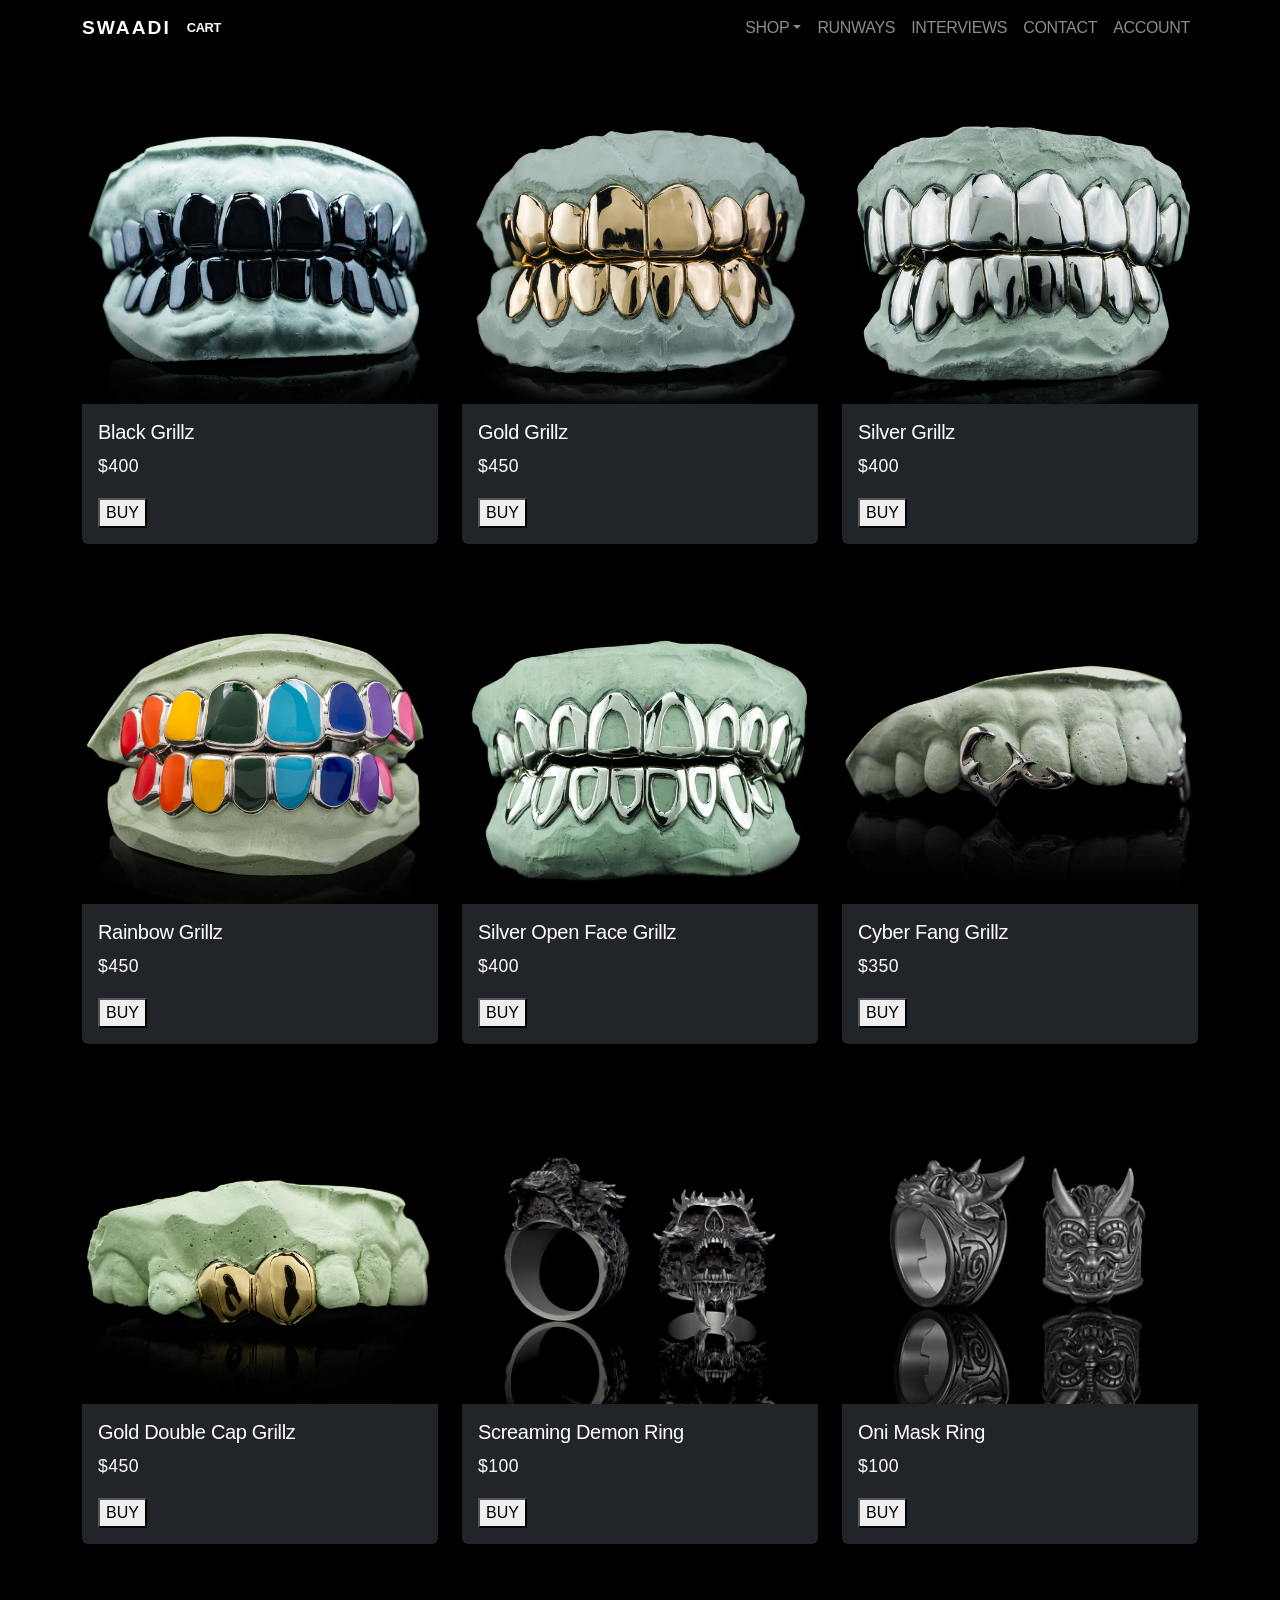
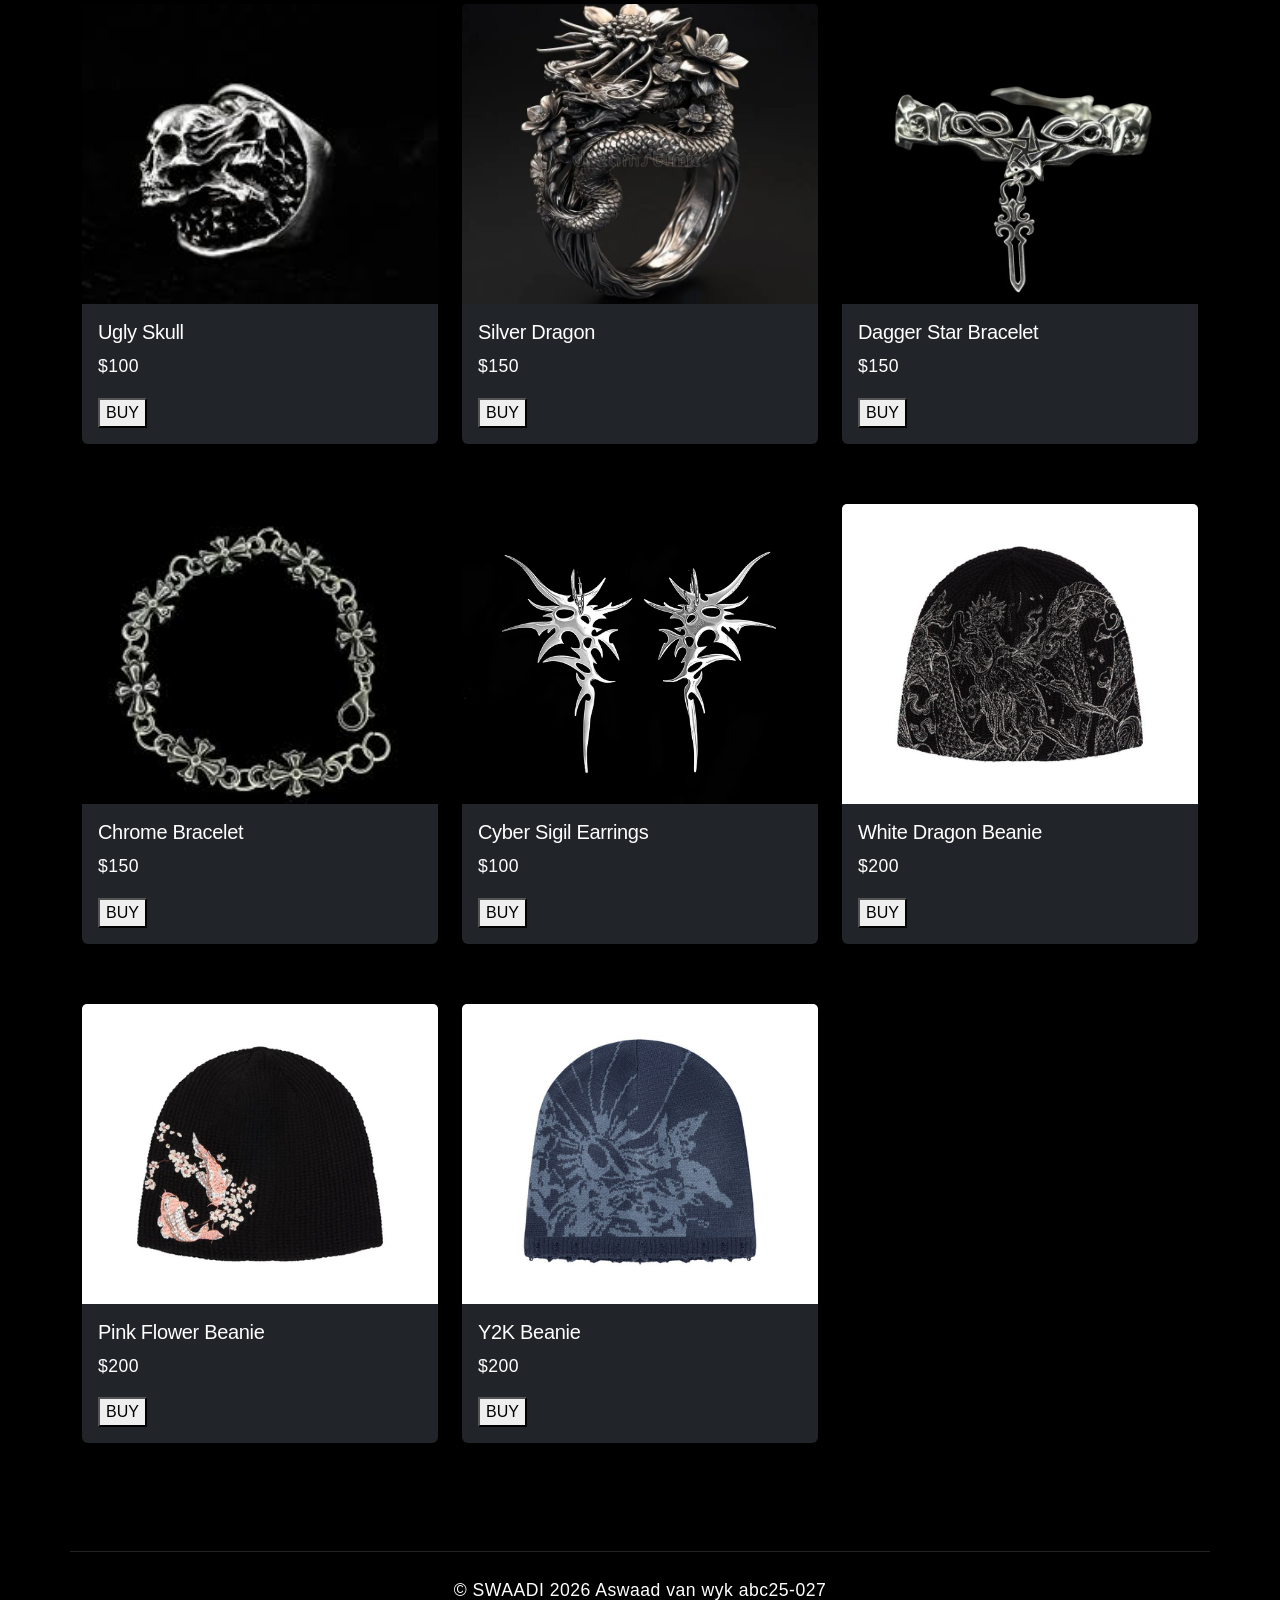
<file: accessories.html>
<!DOCTYPE html>
<html lang="en">
<head>
    <meta charset="UTF-8">
    <meta name="viewport" content="width=device-width, initial-scale=1.0">
    <title>Accessories</title>
    <link href="https://cdn.jsdelivr.net/npm/bootstrap@5.3.3/dist/css/bootstrap.min.css" rel="stylesheet">
    <link rel="stylesheet" href="stylesheet.css">
</head>
<body>
    <nav class="navbar navbar-expand-lg navbar-dark bg-black">
  <div class="container">
    
    <!-- 1. LOGO (Left) -->
    <a class="navbar-brand fw-bold" href="index.html">SWAADI</a>

    <!-- 2. MOBILE ACTIONS (Right) -->
    <!-- We put Cart and Toggler in one div so they stay together on the right -->
    <div class="d-flex align-items-center ms-auto">
      
      <!-- Cart is always visible -->
      <a class="nav-link me-3" href="cart.html" style="color: #fff; font-weight: 700; font-size: 0.8rem;">
        CART
      </a>

      <!-- Hamburger button only shows on mobile -->
     <button class="navbar-toggler" type="button" 
        data-bs-toggle="collapse" 
        data-bs-target="#navbarNav">
        
        <div class="modern-menu-icon">
            <span class="line-1"></span>
            <span class="line-2"></span>
        </div>
    </button>
    </div>

    <!-- 3. THE HIDDEN PAGES (Collapses on mobile) -->
    <div class="collapse navbar-collapse" id="navbarNav">
      <!-- 'ms-lg-auto' pushes links to right on desktop; 'text-end' aligns them on mobile -->
      <ul class="navbar-nav ms-lg-auto text-end mt-3 mt-lg-0">
        
        <li class="nav-item dropdown">
          <a class="nav-link dropdown-toggle" href="#" id="shopDrop" data-bs-toggle="dropdown">SHOP</a>
          <ul class="dropdown-menu dropdown-menu-dark dropdown-menu-end">
            <li><a class="dropdown-item" href="men.html">MEN</a></li>
            <li><a class="dropdown-item" href="women.html">WOMEN</a></li>
            <li><a class="dropdown-item" href="accessories.html">ACCESSORIES</a></li>
          </ul>
        </li>

        <li class="nav-item"><a class="nav-link" href="runways.html">RUNWAYS</a></li>
        <li class="nav-item"><a class="nav-link" href="interviews.html">INTERVIEWS</a></li>
        <li class="nav-item"><a class="nav-link" href="contact.html">CONTACT</a></li>
        <li class="nav-item"><a class="nav-link" href="account.html">ACCOUNT</a></li>
      </ul>
    </div>

  </div>
</nav>
<div class="container mt-3">
 
</div>
<div class="hero-video">
   <video class="bg-video" autoplay muted loop playsinline>
        <source src="backgroundvideos/bg-video2.mp4" type="video/mp4">
    </video>
</div>
<div class="container mt-5">
    <div class="row">
        

        <div class="col-md-4">
            <div class="card bg-dark text-white">
                <img src="images/blackgrillz.jpg" class="card-img-top">
                <div class="card-body">
                    <h5>Black Grillz</h5>
                    <p>$400</p>
                    <button onclick="addToCart('Black Grillz', 400)">BUY</button>
                </div>
            </div>
        </div>

         <div class="col-md-4">
            <div class="card bg-dark text-white">
                <img src="images/goldgrillz.jpg" class="card-img-top">
                <div class="card-body">
                    <h5>Gold Grillz</h5>
                    <p>$450</p>
                    <button onclick="addToCart('Gold Grillz', 450)">BUY</button>
                  </div>
              </div>
          </div>


                    <div class="col-md-4">
            <div class="card bg-dark text-white">
                <img src="images/silvergrillz.jpg" class="card-img-top">
                <div class="card-body">
                    <h5>Silver Grillz</h5>
                    <p>$400</p>
                    <button onclick="addToCart('Silver Grillz', 400)">BUY</button>
                    
                </div>
            </div>
        </div>

        
                    <div class="col-md-4">
            <div class="card bg-dark text-white">
                <img src="images/rainbowgrillz.jpg" class="card-img-top">
                <div class="card-body">
                    <h5>Rainbow Grillz</h5>
                    <p>$450</p>
                    <button onclick="addToCart('Rainbow Grillz', 450)">BUY</button>
                </div>
            </div>
        </div>

        
                    <div class="col-md-4">
            <div class="card bg-dark text-white">
                <img src="images/silveropenfacegrillz.jpg" class="card-img-top">
                <div class="card-body">
                    <h5>Silver Open Face Grillz</h5>
                    <p>$400</p>
                    <button onclick="addToCart('Silver Open Face Grillz', 400)">BUY</button>
                </div>
            </div>
        </div>

        
                    <div class="col-md-4">
            <div class="card bg-dark text-white">
                <img src="images/cyberfanggrillz.jpg" class="card-img-top">
                <div class="card-body">
                    <h5>Cyber Fang Grillz</h5>
                    <p>$350</p>
                    <button onclick="addToCart('Cyber Fang Grillz', 350)">BUY</button>
                </div>
            </div>
        </div>

        
                    <div class="col-md-4">
            <div class="card bg-dark text-white">
                <img src="images/golddoublecapgrillz.jpg" class="card-img-top">
                <div class="card-body">
                    <h5>Gold Double Cap Grillz</h5>
                    <p>$450</p>
                    <button onclick="addToCart('Gold Double Cap Grillz', 450)">BUY</button>
                </div>
            </div>
        </div>

        
                    <div class="col-md-4">
            <div class="card bg-dark text-white">
                <img src="images/screamingdemonring.jpg" class="card-img-top">
                <div class="card-body">
                    <h5>Screaming Demon Ring</h5>
                    <p>$100</p>
                    <button onclick="addToCart('Screaming Demon Ring', 100)">BUY</button>
                </div>
            </div>
        </div>

        
                    <div class="col-md-4">
            <div class="card bg-dark text-white">
                <img src="images/onimaskring.jpg" class="card-img-top">
                <div class="card-body">
                    <h5>Oni Mask Ring</h5>
                    <p>$100</p>
                    <button onclick="addToCart('Oni Mask Ring', 100)">BUY</button>
                </div>
            </div>
        </div>

        
                    <div class="col-md-4">
            <div class="card bg-dark text-white">
                <img src="images/uglyskull.jpg" class="card-img-top">
                <div class="card-body">
                    <h5>Ugly Skull</h5>
                    <p>$100</p>
                    <button onclick="addToCart('Ugly Skull', 100)">BUY</button>
                </div>
            </div>
        </div>

        
                    <div class="col-md-4">
            <div class="card bg-dark text-white">
                <img src="images/silverdragon.jpg" class="card-img-top">
                <div class="card-body">
                    <h5>Silver Dragon</h5>
                    <p>$150</p>
                    <button onclick="addToCart('Silver Dragon', 150)">BUY</button>
                </div>
            </div>
        </div>

        
                    <div class="col-md-4">
            <div class="card bg-dark text-white">
                <img src="images/daggerstarbracelet.jpg" class="card-img-top">
                <div class="card-body">
                    <h5>Dagger Star Bracelet</h5>
                    <p>$150</p>
                    <button onclick="addToCart('Dagger Star Bracelet', 150)">BUY</button>
                </div>
            </div>
        </div>

        
                    <div class="col-md-4">
            <div class="card bg-dark text-white">
                <img src="images/chromebracelet.jpg" class="card-img-top">
                <div class="card-body">
                    <h5>Chrome Bracelet</h5>
                    <p>$150</p>
                    <button onclick="addToCart('Chrome Bracelet', 150)">BUY</button>
                </div>
            </div>
        </div>

        <div class="col-md-4">
            <div class="card bg-dark text-white">
                <img src="images/cybersigilearrings.jpg" class="card-img-top">
                <div class="card-body">
                    <h5>Cyber Sigil Earrings</h5>
                    <p>$100</p>
                    <button onclick="addToCart('Cyber Sigil Earrings', 100)">BUY</button>
                </div>
            </div>
        </div>

         <div class="col-md-4">
            <div class="card bg-dark text-white">
                <img src="images/beanie1.jpg" class="card-img-top">
                <div class="card-body">
                    <h5>White Dragon Beanie</h5>
                    <p>$200</p>
                    <button onclick="addToCart('White Dragon Beanie', 200)">BUY</button>
                  </div>
              </div>
          </div>

           <div class="col-md-4">
            <div class="card bg-dark text-white">
                <img src="images/beanie2.jpg" class="card-img-top">
                <div class="card-body">
                    <h5>Pink Flower Beanie</h5>
                    <p>$200</p>
                    <button onclick="addToCart('Pink Flower Beanie', 200)">BUY</button>
                  </div>
              </div>
          </div>

           <div class="col-md-4">
            <div class="card bg-dark text-white">
                <img src="images/beanie3.jpg" class="card-img-top">
                <div class="card-body">
                    <h5>Y2K Beanie</h5>
                    <p>$200</p>
                    <button onclick="addToCart('Y2K Beanie', 200)">BUY</button>
                  </div>
              </div>
          </div>

        <footer class="text-center mt-5 p-4 bg-black text-white">
    <p>© SWAADI 2026 Aswaad van wyk abc25-027</p>
</footer>

<script src="https://cdn.jsdelivr.net/npm/bootstrap@5.3.3/dist/js/bootstrap.bundle.min.js"></script>
<script>
function addToCart(name, price) {
    let cart = JSON.parse(localStorage.getItem("cart")) || [];

    cart.push({ name, price });

    localStorage.setItem("cart", JSON.stringify(cart));

    alert(name + " added to cart!");
}
</script>
    
</body>
</html>
</file>
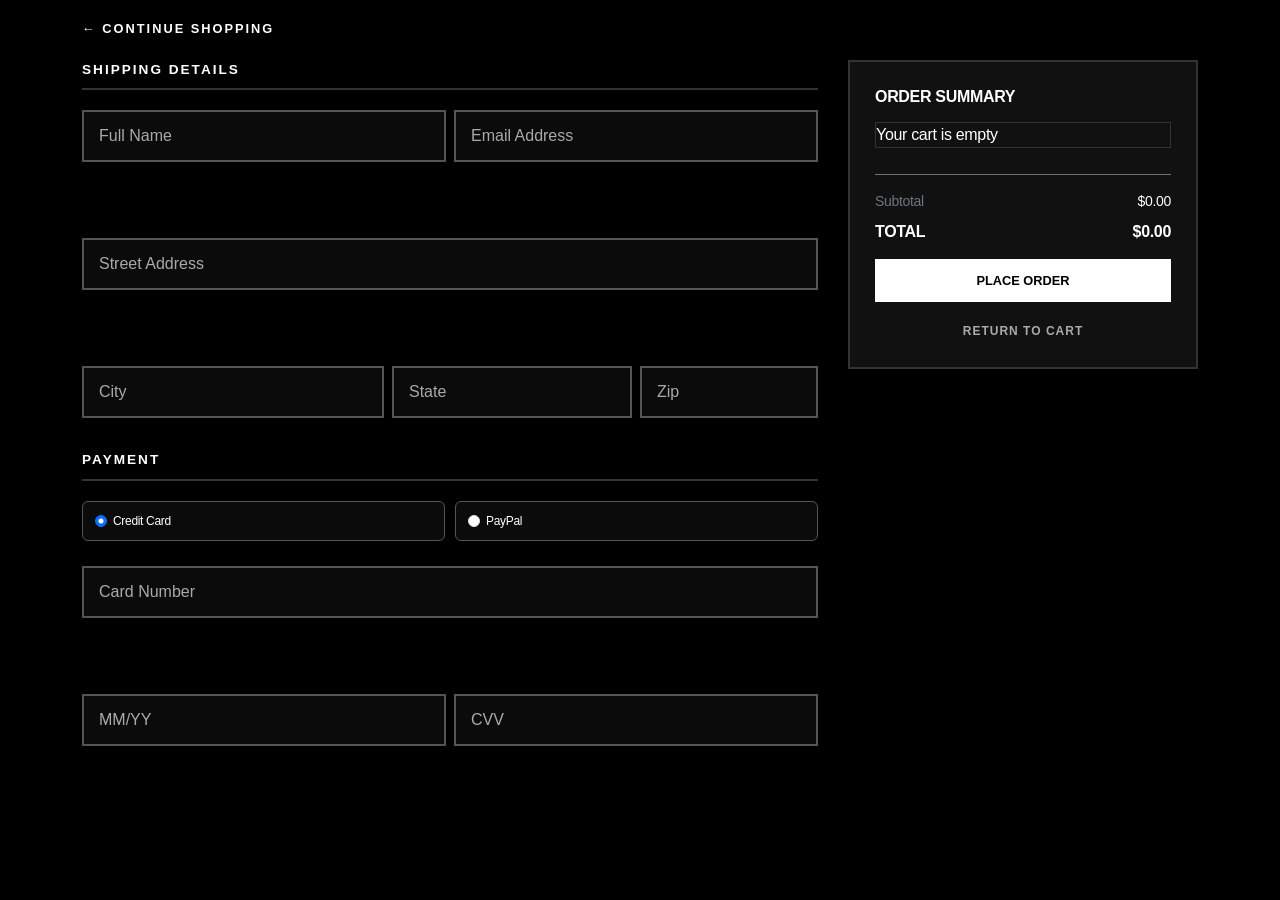
<file: checkout.html>
<!DOCTYPE html>
<html lang="en">
<head>
    <meta charset="UTF-8">
    <meta name="viewport" content="width=device-width, initial-scale=1.0">
    <title>Checkout | SWAADI</title>
    <link href="https://cdn.jsdelivr.net/npm/bootstrap@5.3.3/dist/css/bootstrap.min.css" rel="stylesheet">
    <link rel="stylesheet" href="stylesheet.css">
</head>
<body>
    <div class="container mt-3">
    <a href="index.html" class="btn-back">← CONTINUE SHOPPING</a>
</div>

<div class="container pb-5">
    <div class="checkout-grid">
        <!-- LEFT: FORM -->
        <div class="action-column">
            <div class="section-title">Shipping Details</div>
            <div class="row g-2"> <!-- g-2 makes gutters smaller -->
                <div class="col-md-6 mb-2">
                    <input type="text" id="custName" class="form-control" placeholder="Full Name">
                </div>
                <div class="col-md-6 mb-2">
                    <input type="email" id="custEmail" class="form-control" placeholder="Email Address">
                </div>
                <div class="col-12 mb-2">
                    <input type="text" id="address" class="form-control" placeholder="Street Address">
                </div>
                <div class="col-md-5 mb-2">
                    <input type="text" id="city" class="form-control" placeholder="City">
                </div>
                <div class="col-md-4 mb-2">
                    <input type="text" id="state" class="form-control" placeholder="State">
                </div>
                <div class="col-md-3 mb-2">
                    <input type="text" id="zip" class="form-control" placeholder="Zip">
                </div>
            </div>

            <div class="section-title mt-4">Payment</div>
            <div class="payment-selection">
                <div class="form-check">
                    <input class="form-check-input" type="radio" name="payMethod" id="card" checked onclick="togglePayment()">
                    <label class="form-check-label" for="card">Credit Card</label>
                </div>
                <div class="form-check">
                    <input class="form-check-input" type="radio" name="payMethod" id="paypal" onclick="togglePayment()">
                    <label class="form-check-label" for="paypal">PayPal</label>
                </div>
            </div>

            <div id="card-fields" class="row g-2">
                <div class="col-12 mb-2">
                    <input type="text" class="form-control" placeholder="Card Number">
                </div>
                <div class="col-md-6 mb-2">
                    <input type="text" class="form-control" placeholder="MM/YY" oninput="formatDate(this)">
                </div>
                <div class="col-md-6 mb-2">
                    <input type="text" class="form-control" placeholder="CVV">
                </div>
            </div>
        </div>

        <!-- RIGHT: SUMMARY -->
        <div class="summary-column">
            <div class="summary-box">
                <h6 class="fw-bold mb-3">ORDER SUMMARY</h6>
                <div id="order-items-list" style="max-height: 150px; overflow-y: auto;">
                    <!-- Scrollable mini list if there are too many items -->
                </div>
                
                <div class="mt-3 pt-3 border-top border-secondary">
                    <div class="d-flex justify-content-between small">
                        <span class="text-secondary">Subtotal</span>
                        <span id="subtotal-val">$0.00</span>
                    </div>
                    <div class="d-flex justify-content-between fw-bold mt-2">
                        <span>TOTAL</span>
                        <span>$<span id="final-total">0.00</span></span>
                    </div>
                </div>

                <button class="btn-checkout" onclick="completePurchase()">PLACE ORDER</button>
                <!-- Inside your summary-box div, under the Place Order button -->
<div class="text-center mt-3">
    <a href="cart.html" class="btn-back-secondary">RETURN TO CART</a>
</div>
            </div>
        </div>
    </div>
</div>
<script>
console.log("Current Session Email:", localStorage.getItem('userEmail'));
console.log("Storage Key Being Used:", localStorage.getItem('userEmail') + "_details");
function displayOrder() {
    const cart = JSON.parse(localStorage.getItem('cart')) || [];
    const list = document.getElementById("order-items-list");
    const totalSpan = document.getElementById("final-total");
    
    let total = 0;
    list.innerHTML = "";

    if (cart.length === 0) {
        list.innerHTML = "<li class='list-group-item px-0'>Your cart is empty</li>";
        return;
    }

    cart.forEach(item => {
        let p = parseFloat(item.price) || 0;
        let q = parseInt(item.qty) || 1;
        let sub = p * q;
        total += sub;

        const li = document.createElement("li");
        li.className = "list-group-item d-flex justify-content-between px-0";
        li.innerHTML = `<span>${item.name} (x${q})</span> <span>$${sub.toFixed(2)}</span>`;
        list.appendChild(li);
    });

    totalSpan.textContent = total.toFixed(2);
}

function formatDate(input) {
    // Remove any non-numerical characters except the slash
    let value = input.value.replace(/\D/g, '');
    
    // If the user has typed 2 or more numbers, insert the slash
    if (value.length > 2) {
        input.value = value.substring(0, 2) + '/' + value.substring(2, 4);
    } else {
        input.value = value;
    }
}
// 2. Handle the "Place Order" button
function completePurchase() {
    // A. Identify the active user
    const activeEmail = localStorage.getItem('userEmail');
    const isLoggedIn = localStorage.getItem('isLoggedIn');

    if (!isLoggedIn || !activeEmail) {
        alert("You must be logged in to complete a purchase.");
        window.location.href = "login.html";
        return;
    }

    const nameInput = document.getElementById("custName");
    const addrInput = document.getElementById("address");
    const payMethodElement = document.querySelector('input[name="payMethod"]:checked');
    const cart = JSON.parse(localStorage.getItem('cart')) || [];

    // Validation
    if (!nameInput.value || !addrInput.value) {
        alert("Please fill in your shipping details.");
        return;
    }
    if (!payMethodElement) {
        alert("Please select a payment method.");
        return;
    }
    if (cart.length === 0) {
        alert("Your cart is empty!");
        return;
    }

    const generatedOrderID = "SWAADI-" + Math.floor(Math.random() * 900000 + 100000);
    const payMethod = payMethodElement.value;

    // B. Link to the specific Account Storage
    const userKey = activeEmail + "_details";
    
    // Load existing profile details so we don't erase them
    let userDetails = JSON.parse(localStorage.getItem(userKey)) || {};

    // C. Update the user details object with the new order info
    userDetails.name = nameInput.value;
    userDetails.address = addrInput.value;
    userDetails.orderID = generatedOrderID;
    userDetails.paymentMethod = payMethod.toUpperCase();
    userDetails.date = new Date().toLocaleDateString();
    
    // Also store the items in this specific user's folder
    userDetails.lastOrderItems = cart;

    // D. Save it all back to the email-specific key
    localStorage.setItem(userKey, JSON.stringify(userDetails));

    // Cleanup and Redirect
    localStorage.removeItem('cart');
    window.location.href = "receipt.html";
}

window.onload = displayOrder;
</script>
</body>
</html>
</file>
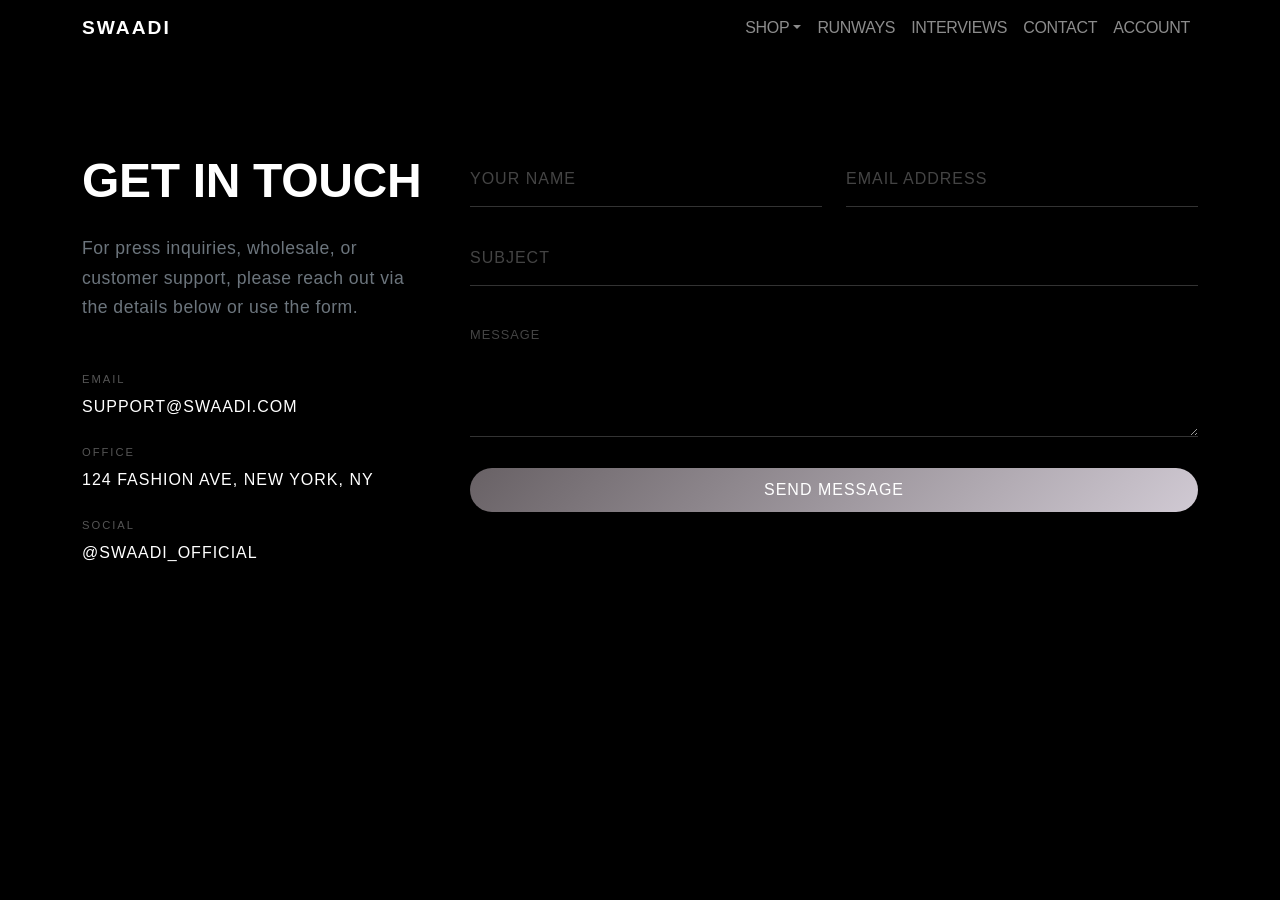
<file: contact.html>
<!DOCTYPE html>
<html lang="en">
<head>
    <meta charset="UTF-8">
    <meta name="viewport" content="width=device-width, initial-scale=1.0">
    <title>CONTACT | SWAADI</title>
    <!-- Bootstrap CSS -->
    <link href="https://cdn.jsdelivr.net/npm/bootstrap@5.3.3/dist/css/bootstrap.min.css" rel="stylesheet">
    <link rel="stylesheet" href="stylesheet.css">
</head>
<body class="bg-black text-white">
    <nav class="navbar navbar-expand-lg navbar-dark bg-black">
    <div class="container">
          <a class="navbar-brand fw-bold" href="index.html">SWAADI</a>

       <button class="navbar-toggler" type="button" 
        data-bs-toggle="collapse" 
        data-bs-target="#navbarNav">
        
        <div class="modern-menu-icon">
            <span class="line-1"></span>
            <span class="line-2"></span>
        </div>
    </button>
     <!-- 3. THE HIDDEN PAGES (Collapses on mobile) -->
    <div class="collapse navbar-collapse" id="navbarNav">
      <!-- 'ms-lg-auto' pushes links to right on desktop; 'text-end' aligns them on mobile -->
      <ul class="navbar-nav ms-lg-auto text-end mt-3 mt-lg-0">
        
        <li class="nav-item dropdown">
          <a class="nav-link dropdown-toggle" href="#" id="shopDrop" data-bs-toggle="dropdown">SHOP</a>
          <ul class="dropdown-menu dropdown-menu-dark dropdown-menu-end">
            <li><a class="dropdown-item" href="men.html">MEN</a></li>
            <li><a class="dropdown-item" href="women.html">WOMEN</a></li>
            <li><a class="dropdown-item" href="accessories.html">ACCESSORIES</a></li>
          </ul>
        </li>

        <li class="nav-item"><a class="nav-link" href="runways.html">RUNWAYS</a></li>
        <li class="nav-item"><a class="nav-link" href="interviews.html">INTERVIEWS</a></li>
        <li class="nav-item"><a class="nav-link" href="contact.html">CONTACT</a></li>
        <li class="nav-item"><a class="nav-link" href="account.html">ACCOUNT</a></li>
      </ul>
    </div>

  </div>
</nav>

    <!-- NAVBAR (Use the sleek one we designed) -->
    <!-- ... Insert Navbar Code Here ... -->

    <div class="container mt-5 pt-5">
        <div class="row g-5">
            
            <!-- LEFT SIDE: Contact Details -->
            <div class="col-lg-4">
                <h1 class="display-5 fw-bold mb-4">GET IN TOUCH</h1>
                <p class="text-secondary mb-5">For press inquiries, wholesale, or customer support, please reach out via the details below or use the form.</p>
                
                <div class="contact-detail mb-4">
                    <span class="label">EMAIL</span>
                    <p>SUPPORT@SWAADI.COM</p>
                </div>
                <div class="contact-detail mb-4">
                    <span class="label">OFFICE</span>
                    <p>124 FASHION AVE, NEW YORK, NY</p>
                </div>
                <div class="contact-detail">
                    <span class="label">SOCIAL</span>
                    <p>@SWAADI_OFFICIAL</p>
                </div>
            </div>

            <!-- RIGHT SIDE: The Form -->
            <div class="col-lg-8">
                <form id="contactForm">
                    <div class="row">
                        <div class="col-md-6 mb-4">
                            <input type="text" class="form-control-custom" placeholder="YOUR NAME" required>
                        </div>
                        <div class="col-md-6 mb-4">
                            <input type="email" class="form-control-custom" placeholder="EMAIL ADDRESS" required>
                        </div>
                    </div>
                    <div class="mb-4">
                        <input type="text" class="form-control-custom" placeholder="SUBJECT">
                    </div>
                    <div class="mb-4">
                        <textarea class="form-control-custom" rows="5" placeholder="MESSAGE"></textarea>
                    </div>
                    <!-- Using the renamed 'btn-action' class from before -->
                    <button type="submit" class="btn-action w-100">SEND MESSAGE</button>
                </form>
            </div>

        </div>
    </div>

    <!-- Bootstrap JS -->
    <script src="https://cdn.jsdelivr.net/npm/bootstrap@5.3.3/dist/js/bootstrap.bundle.min.js"></script>
</body>
</html>
</file>
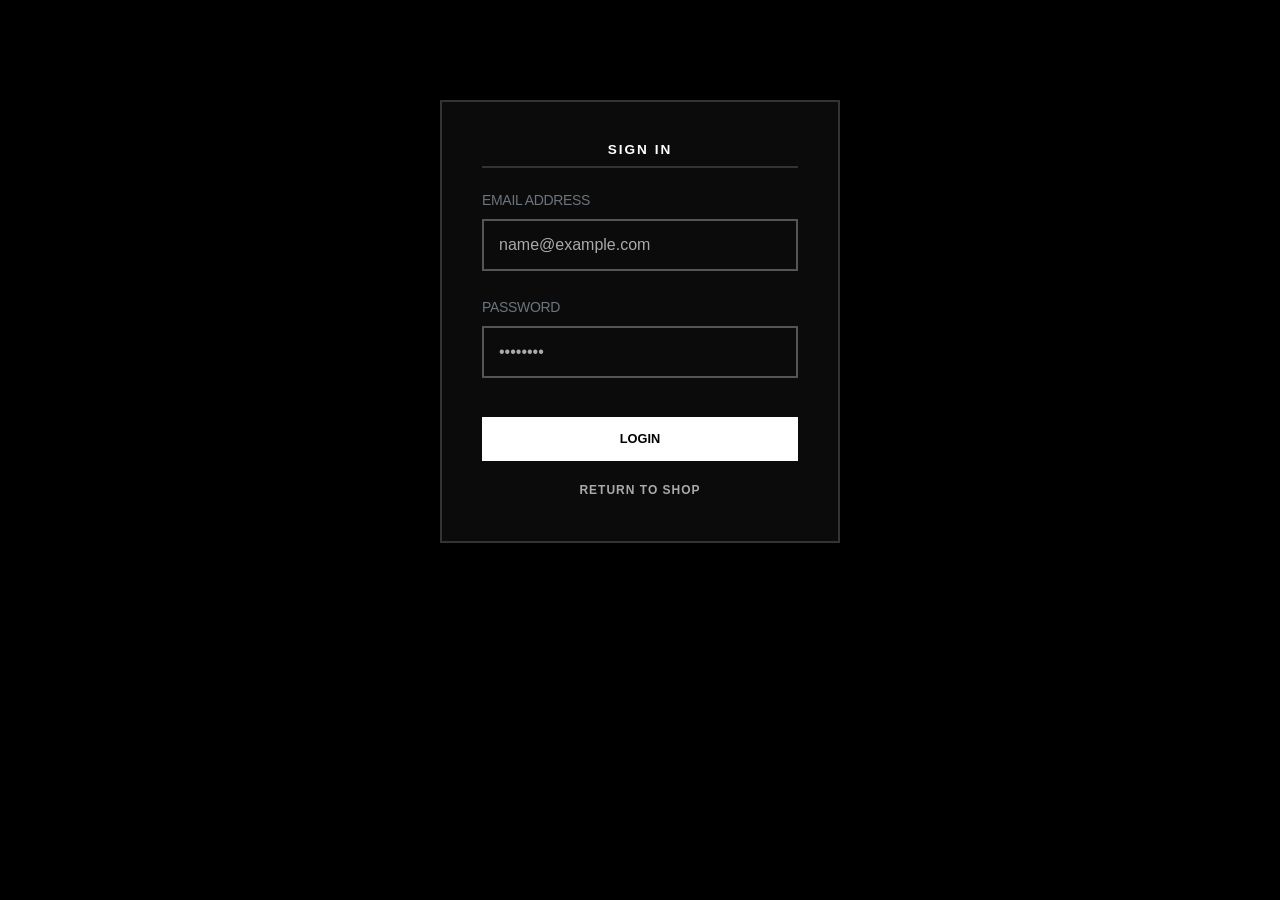
<file: login.html>
<!DOCTYPE html>
<html lang="en">
<head>
    <meta charset="UTF-8">
    <meta name="viewport" content="width=device-width, initial-scale=1.0">
    <title>Login | SWAADI</title>
    <link href="https://cdn.jsdelivr.net/npm/bootstrap@5.3.3/dist/css/bootstrap.min.css" rel="stylesheet">
    <!-- Reusing your high-visibility styles -->
    <link rel="stylesheet" href="stylesheet.css">
    <style>
        .login-container {
            max-width: 400px;
            margin: 100px auto;
            padding: 40px;
            background: #0b0b0b;
            border: 2px solid #333;
        }
    </style>
</head>
<body>

<div class="container">
    <div class="login-container">
        <h2 class="section-title text-center">Sign In</h2>
        
        <div class="mb-4">
            <label class="small text-secondary mb-2">EMAIL ADDRESS</label>
            <input type="email" id="loginEmail" class="form-control" placeholder="name@example.com">
        </div>
        
        <div class="mb-4">
            <label class="small text-secondary mb-2">PASSWORD</label>
            <input type="password" id="loginPass" class="form-control" placeholder="••••••••">
        </div>

        <button class="btn-checkout mb-3" onclick="handleLogin()">LOGIN</button>
        
        <div class="text-center">
            <a href="index.html" class="btn-back-secondary">Return to Shop</a>
        </div>
    </div>
</div>


<script>
    function handleLogin() {
        const email = document.getElementById('loginEmail').value;
        const pass = document.getElementById('loginPass').value;

        if (email && pass) {
            // For a prototype, we save the "Logged In" status
            localStorage.setItem('isLoggedIn', 'true');
            localStorage.setItem('userEmail', email);
            
            // Redirect to the account page
            window.location.href = "account.html";
        } else {
            alert("Please enter both email and password.");
        }
    }
</script>
</body>
</html>
</file>
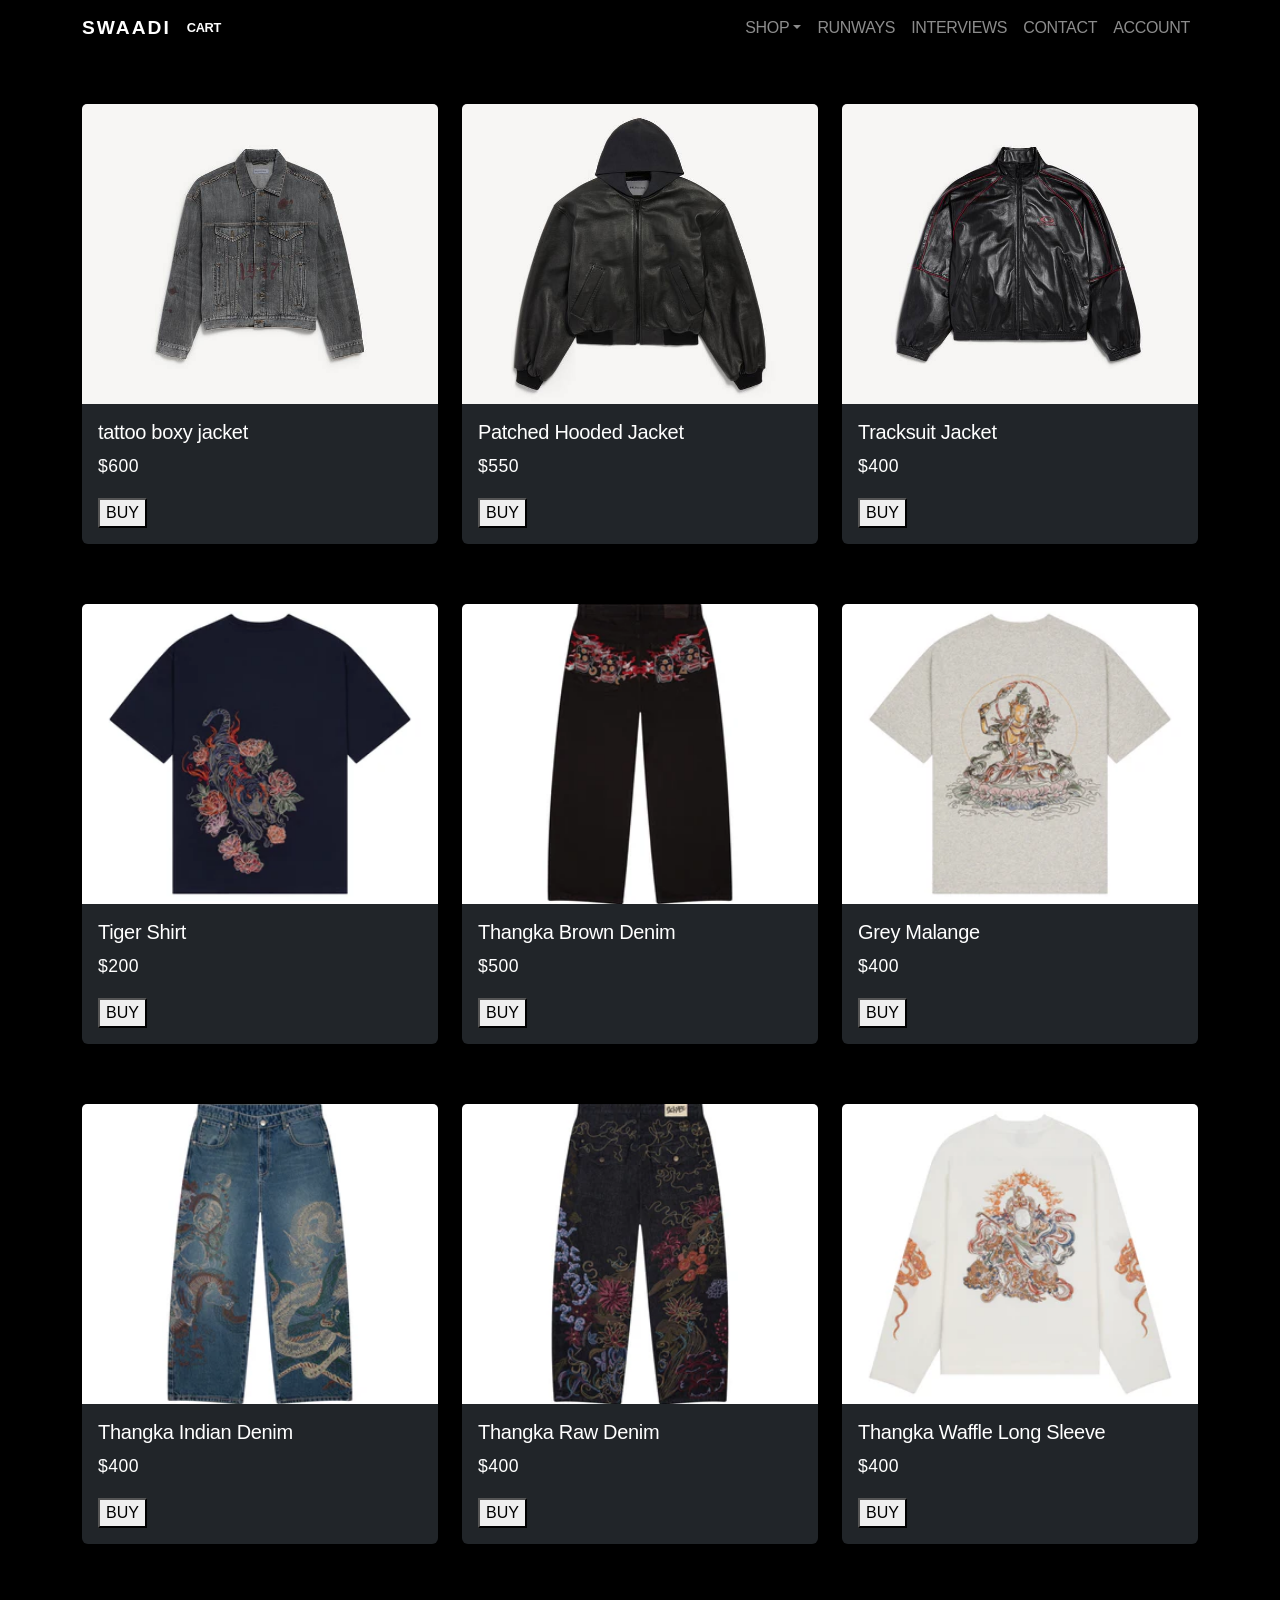
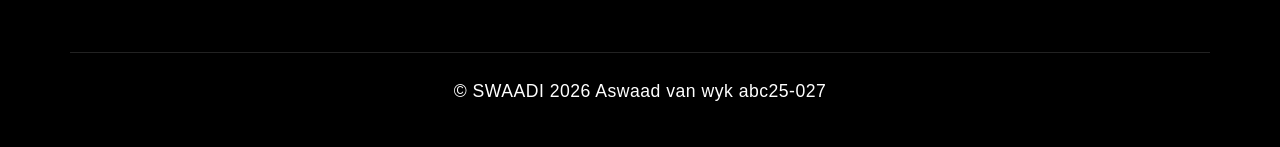
<file: men.html>
<!DOCTYPE html>
<html lang="en">
<head>
    <meta charset="UTF-8">
    <meta name="viewport" content="width=device-width, initial-scale=1.0">
    <title>Men</title>
    <link href="https://cdn.jsdelivr.net/npm/bootstrap@5.3.3/dist/css/bootstrap.min.css" rel="stylesheet">
    <link rel="stylesheet" href="stylesheet.css">
</head>
<body>
  <nav class="navbar navbar-expand-lg navbar-dark bg-black">
  <div class="container">
    
    <!-- 1. LOGO (Left) -->
    <a class="navbar-brand fw-bold" href="index.html">SWAADI</a>

    <!-- 2. MOBILE ACTIONS (Right) -->
    <!-- We put Cart and Toggler in one div so they stay together on the right -->
    <div class="d-flex align-items-center ms-auto">
      
      <!-- Cart is always visible -->
      <a class="nav-link me-3" href="cart.html" style="color: #fff; font-weight: 700; font-size: 0.8rem;">
        CART
      </a>

      <!-- Hamburger button only shows on mobile -->
     <button class="navbar-toggler" type="button" 
        data-bs-toggle="collapse" 
        data-bs-target="#navbarNav">
        
        <div class="modern-menu-icon">
            <span class="line-1"></span>
            <span class="line-2"></span>
        </div>
    </button>
    </div>

    <!-- 3. THE HIDDEN PAGES (Collapses on mobile) -->
    <div class="collapse navbar-collapse" id="navbarNav">
      <!-- 'ms-lg-auto' pushes links to right on desktop; 'text-end' aligns them on mobile -->
      <ul class="navbar-nav ms-lg-auto text-end mt-3 mt-lg-0">
        
        <li class="nav-item dropdown">
          <a class="nav-link dropdown-toggle" href="#" id="shopDrop" data-bs-toggle="dropdown">SHOP</a>
          <ul class="dropdown-menu dropdown-menu-dark dropdown-menu-end">
            <li><a class="dropdown-item" href="men.html">MEN</a></li>
            <li><a class="dropdown-item" href="women.html">WOMEN</a></li>
            <li><a class="dropdown-item" href="accessories.html">ACCESSORIES</a></li>
          </ul>
        </li>

        <li class="nav-item"><a class="nav-link" href="runways.html">RUNWAYS</a></li>
        <li class="nav-item"><a class="nav-link" href="interviews.html">INTERVIEWS</a></li>
        <li class="nav-item"><a class="nav-link" href="contact.html">CONTACT</a></li>
        <li class="nav-item"><a class="nav-link" href="account.html">ACCOUNT</a></li>
      </ul>
    </div>

  </div>
</nav>
<div class="container mt-3">
 
</div>
  <div class="hero-video">
    <video class="bg-video" autoplay muted loop playsinline>
        <source src="backgroundvideos/bg-video4.mp4" type="video/mp4">
    </video>
</div>
<div class="container mt-5">
    <div class="row">

        <div class="col-md-4">
            <div class="card bg-dark text-white">
                <img src="images/tattooboxyjacket.jpg" class="card-img-top">
                <div class="card-body">
                    <h5>tattoo boxy jacket</h5>
                    <p>$600</p>
                   <button onclick="addToCart('Tattoo Boxy Jacket', 600)">BUY</button>
                </div>
            </div>
        </div>

         <div class="col-md-4">
            <div class="card bg-dark text-white">
                <img src="images/patchedhoodedjacket.jpg" class="card-img-top">
                <div class="card-body">
                    <h5>Patched Hooded Jacket</h5>
                    <p>$550</p>
                        <button onclick="addToCart('Patched Hooded Jacket', 550)">BUY</button>
                  </div>
              </div>
          </div>

             <div class="col-md-4">
            <div class="card bg-dark text-white">
                <img src="images/tracksuitjacket.jpg" class="card-img-top">
                <div class="card-body">
                    <h5>Tracksuit Jacket</h5>
                    <p>$400</p>
                     <button onclick="addToCart('Tracksuit Jacket', 400)">BUY</button>
                </div>
            </div>
        </div>


                    <div class="col-md-4">
            <div class="card bg-dark text-white">
                <img src="images/tigershirtmen.jpg" class="card-img-top">
                <div class="card-body">
                    <h5>Tiger Shirt</h5>
                    <p>$200</p>
                       <button onclick="addToCart('Tiger Shirt', 200)">BUY</button>
                </div>
            </div>
        </div>

        
                    <div class="col-md-4">
            <div class="card bg-dark text-white">
                <img src="images/thangkabrowndenimmen.jpg" class="card-img-top">
                <div class="card-body">
                    <h5>Thangka Brown Denim</h5>
                    <p>$500</p>
                        <button onclick="addToCart('Thangka Brown Denim', 500)">BUY</button> 
                </div>
            </div>
        </div>

        
                    <div class="col-md-4">
            <div class="card bg-dark text-white">
                <img src="images/greyshirtmen.jpg" class="card-img-top">
                <div class="card-body">
                    <h5>Grey Malange</h5>
                    <p>$400</p>
                     <button onclick="addToCart('Grey Malange', 400)">BUY</button>
                </div>
            </div>
        </div>

                <div class="col-md-4">
            <div class="card bg-dark text-white">
                <img src="images/thangkaindicodenim.jpg" class="card-img-top">
                <div class="card-body">
                    <h5>Thangka Indian Denim</h5>
                    <p>$400</p>
                     <button onclick="addToCart('Thangka Indian Denim', 400)">BUY</button>
                </div>
            </div>
        </div>

                <div class="col-md-4">
            <div class="card bg-dark text-white">
                <img src="images/thangkarawdenim.jpg" class="card-img-top">
                <div class="card-body">
                    <h5>Thangka Raw Denim</h5>
                    <p>$400</p>
                        <button onclick="addToCart('Thangka Raw Denim', 400)">BUY</button>    
                </div>
            </div>
        </div>

                <div class="col-md-4">
            <div class="card bg-dark text-white">
                <img src="images/thangkawafflelongsleeve.jpg" class="card-img-top">
                <div class="card-body">
                    <h5>Thangka Waffle Long Sleeve</h5>
                    <p>$400</p>
                     <button onclick="addToCart('Thangka Waffle Long Sleeve', 400)">BUY</button>
                </div>
            </div>
        </div>




        <footer class="text-center mt-5 p-4 bg-black text-white">
    <p>© SWAADI 2026 Aswaad van wyk abc25-027</p>
</footer>

<script src="https://cdn.jsdelivr.net/npm/bootstrap@5.3.3/dist/js/bootstrap.bundle.min.js"></script>

<script>
function addToCart(name, price) {
    let cart = JSON.parse(localStorage.getItem("cart")) || [];

    cart.push({ name, price });

    localStorage.setItem("cart", JSON.stringify(cart));

    alert(name + " added to cart!");
}
</script>

    
</body>
</html>
</file>
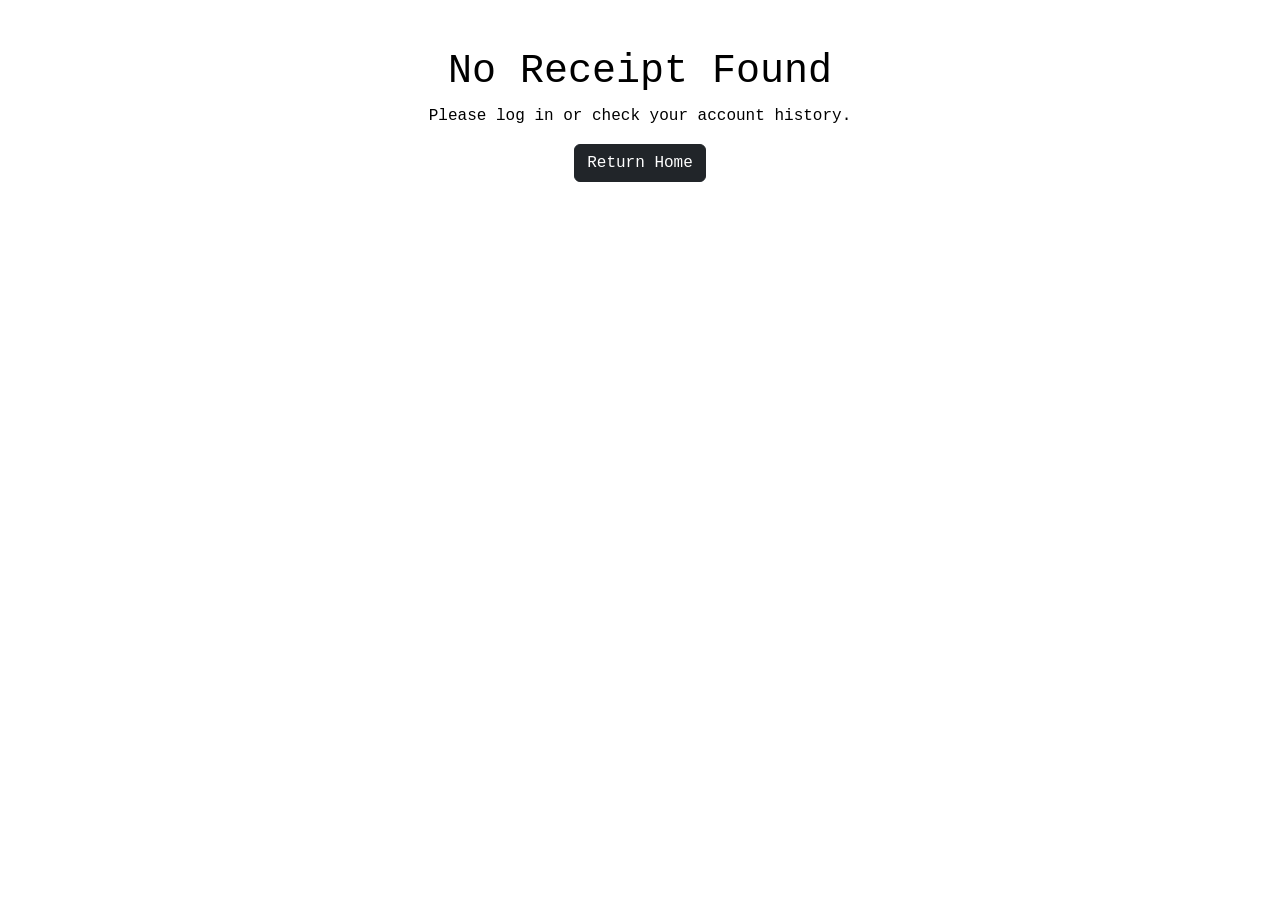
<file: receipt.html>
<!DOCTYPE html>
<html lang="en">
<head>
    <meta charset="UTF-8">
      <meta name="viewport" content="width=device-width, initial-scale=1.0">
    <title>Receipt | SWAADI</title>
    <link href="https://cdn.jsdelivr.net/npm/bootstrap@5.3.3/dist/css/bootstrap.min.css" rel="stylesheet">
    <style>
        body { background-color: #fff; color: #000; font-family: 'Courier New', Courier, monospace; }
        .receipt-container { max-width: 600px; margin: 50px auto; border: 1px solid #000; padding: 40px; }
        .header { text-align: center; border-bottom: 2px solid #000; padding-bottom: 20px; margin-bottom: 30px; }
        .line-item { display: flex; justify-content: space-between; margin-bottom: 10px; }
        .total-section { border-top: 2px solid #000; margin-top: 20px; padding-top: 10px; font-weight: bold; }
        .footer { text-align: center; margin-top: 40px; font-size: 0.9rem; }
        @media print {
            .no-print { display: none; }
            .receipt-container { border: none; margin: 0; }
        }
    </style>
</head>
<body>

<div class="container no-print mt-3 text-center">
    <button class="btn btn-dark" onclick="window.print()">Print Receipt</button>
    <a href="index.html" class="btn btn-outline-dark">Return Home</a>
</div>

<div class="receipt-container">
    <div class="header">
        <h1 class="fw-bold">SWAADI</h1>
        <p>Official Purchase Receipt</p>
        <p id="receipt-date"></p>
        <p>Order ID: <span id="order-id"></span></p>
    </div>

    <div class="mb-4">
        <strong>Billed To:</strong><br>
        <span id="receipt-name"></span><br>
        <span id="receipt-address"></span>
    </div>

    <div id="receipt-items">
        <!-- Items injected here -->
    </div>

    <div class="total-section">
        <div class="line-item">
            <span>TOTAL PAID</span>
            <span id="receipt-total"></span>
        </div>
    </div>

    <div class="footer">
        <p>Thank you for choosing SWAADI.</p>0
        <p>www.swaadi-store.com</p>
    </div>
</div>

<script>
    console.log("Current Session Email:", localStorage.getItem('userEmail'));
console.log("Storage Key Being Used:", localStorage.getItem('userEmail') + "_details");  
   function generateReceipt() {
    // 1. Identify the active user to find their specific folder
    const activeEmail = localStorage.getItem('userEmail');
    const userKey = activeEmail + "_details";
    
    // 2. Pull the consolidated data object
    const details = JSON.parse(localStorage.getItem(userKey));

    const list = document.getElementById("receipt-items");
    const totalSpan = document.getElementById("receipt-total");
    const orderIdSpan = document.getElementById("order-id");

    // 3. Check if we actually have data for this specific user
    if (!details || !details.lastOrderItems || details.lastOrderItems.length === 0) {
        document.body.innerHTML = `
            <div class='text-center mt-5'>
                <h1>No Receipt Found</h1>
                <p>Please log in or check your account history.</p>
                <a href="index.html" class="btn btn-dark">Return Home</a>
            </div>`;
        return;
    }

    // 4. Extract order items from the user details object
    const cart = details.lastOrderItems;

    // DISPLAY THE SAVED ORDER ID
    if (orderIdSpan) {
        orderIdSpan.innerText = details.orderID || "N/A";
    }

    // Update the UI with user-specific data
    document.getElementById('receipt-name').innerText = details.name || "N/A";
    document.getElementById('receipt-address').innerText = details.address || "N/A";
    document.getElementById('receipt-date').innerText = details.date || "";

    let finalTotal = 0;
    list.innerHTML = "";

    cart.forEach(item => {
        let p = parseFloat(item.price) || 0;
        let q = parseInt(item.qty) || 1;
        let sub = p * q;
        finalTotal += sub;

        const div = document.createElement('div');
        div.className = 'd-flex justify-content-between mb-2';
        div.innerHTML = `<span>${item.name} (x${q})</span> <span>$${sub.toFixed(2)}</span>`;
        list.appendChild(div);
    });

    totalSpan.innerText = "$" + finalTotal.toFixed(2);
}

window.onload = generateReceipt;
</script>
</body>
</html>
</file>
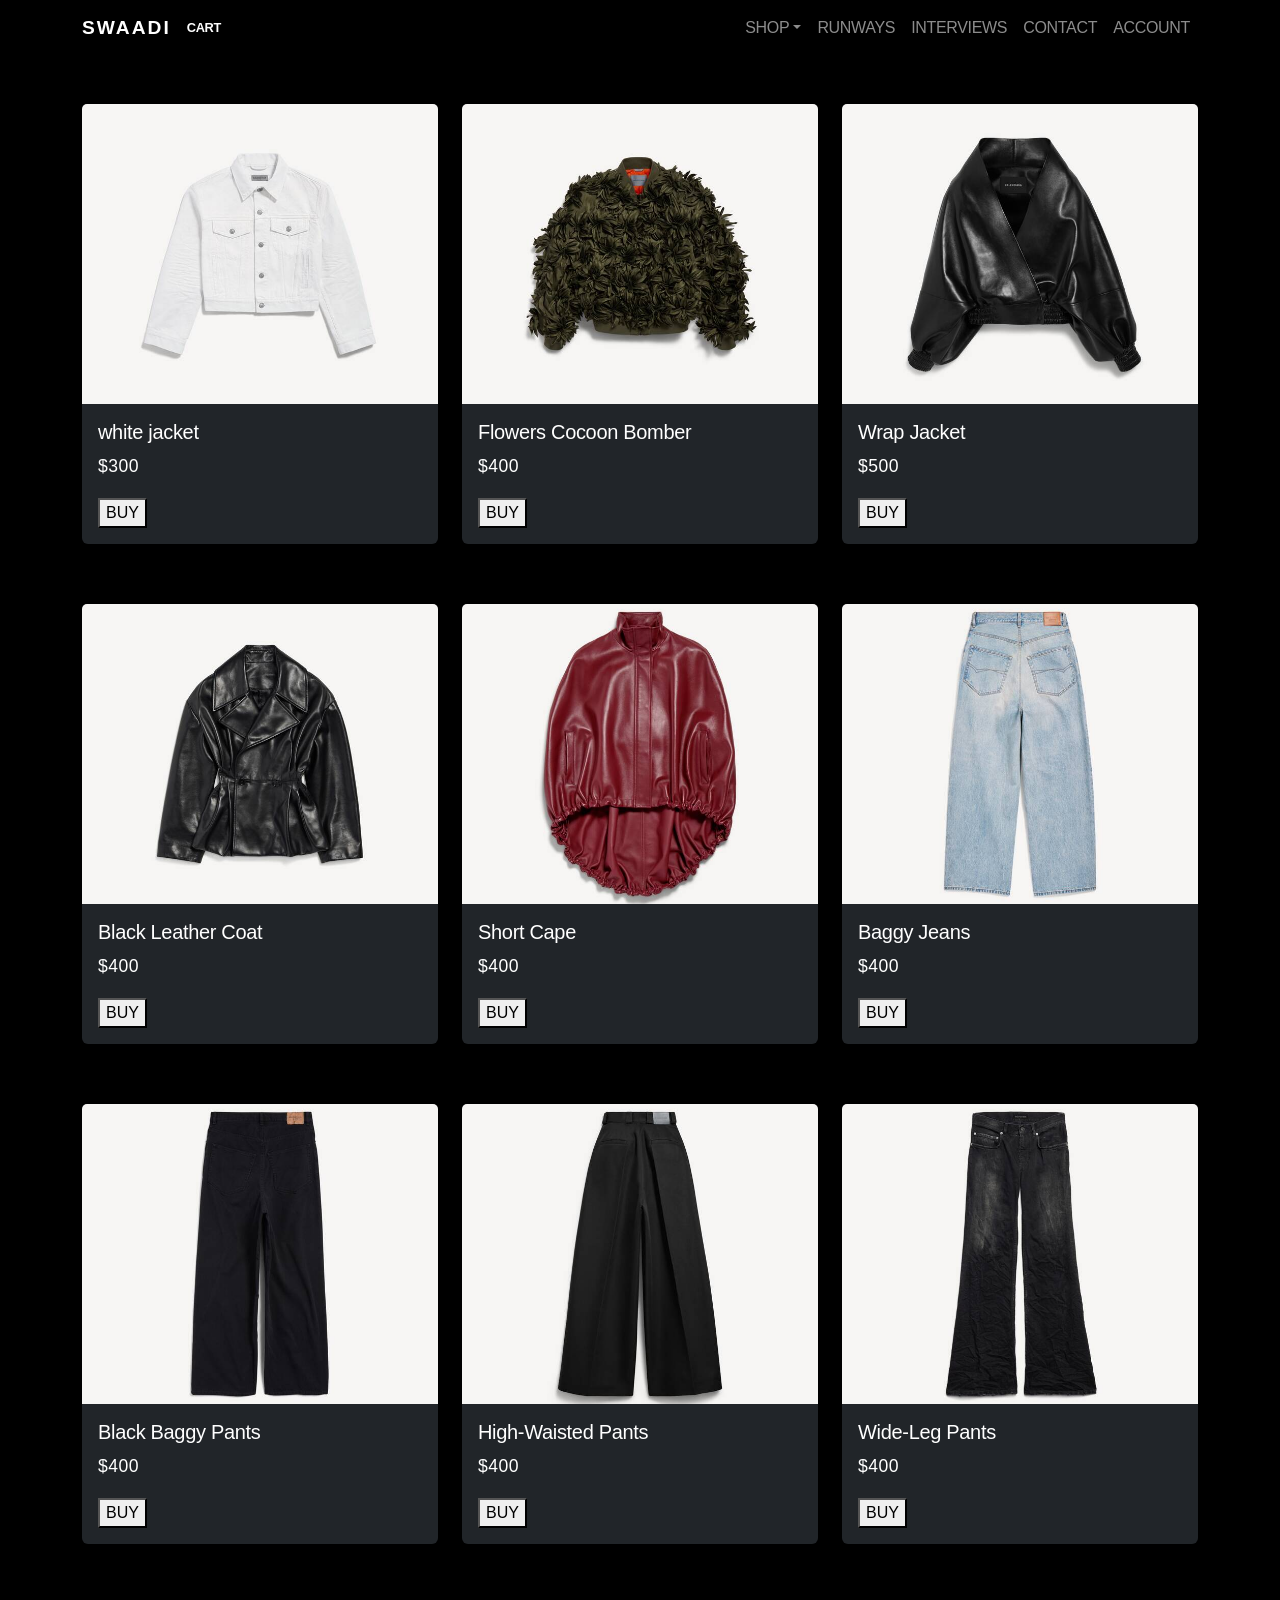
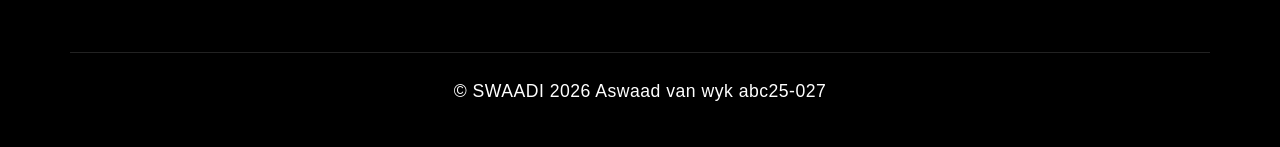
<file: women.html>
<!DOCTYPE html>
<html lang="en">
<head>
    <meta charset="UTF-8">
    <meta name="viewport" content="width=device-width, initial-scale=1.0">
    <title>Women</title>
     <link href="https://cdn.jsdelivr.net/npm/bootstrap@5.3.3/dist/css/bootstrap.min.css" rel="stylesheet">
    <link rel="stylesheet" href="stylesheet.css">
</head>
<body>
   <nav class="navbar navbar-expand-lg navbar-dark bg-black">
  <div class="container">
    
    
    <a class="navbar-brand fw-bold" href="index.html">SWAADI</a>
    <div class="d-flex align-items-center ms-auto">
      
      
      <a class="nav-link me-3" href="cart.html" style="color: #fff; font-weight: 700; font-size: 0.8rem;">
        CART
      </a>


     <button class="navbar-toggler" type="button" 
        data-bs-toggle="collapse" 
        data-bs-target="#navbarNav">
        
        <div class="modern-menu-icon">
            <span class="line-1"></span>
            <span class="line-2"></span>
        </div>
    </button>
    </div>

    
    <div class="collapse navbar-collapse" id="navbarNav">
      <ul class="navbar-nav ms-lg-auto text-end mt-3 mt-lg-0">
        
        <li class="nav-item dropdown">
          <a class="nav-link dropdown-toggle" href="#" id="shopDrop" data-bs-toggle="dropdown">SHOP</a>
          <ul class="dropdown-menu dropdown-menu-dark dropdown-menu-end">
            <li><a class="dropdown-item" href="men.html">MEN</a></li>
            <li><a class="dropdown-item" href="women.html">WOMEN</a></li>
            <li><a class="dropdown-item" href="accessories.html">ACCESSORIES</a></li>
          </ul>
        </li>

        <li class="nav-item"><a class="nav-link" href="runways.html">RUNWAYS</a></li>
        <li class="nav-item"><a class="nav-link" href="interviews.html">INTERVIEWS</a></li>
        <li class="nav-item"><a class="nav-link" href="contact.html">CONTACT</a></li>
        <li class="nav-item"><a class="nav-link" href="account.html">ACCOUNT</a></li>
      </ul>
    </div>

  </div>
</nav>
<div class="container mt-3">
 
</div>
<div class="container mt-5">
    <div class="row">
        <div class="hero-video">
   <video class="bg-video" autoplay muted loop playsinline>
        <source src="backgroundvideos/bg-video3.mp4" type="video/mp4">
    </video>
</div>

        <div class="col-md-4">
            <div class="card bg-dark text-white">
                <img src="images/womanjacket.jpg" class="card-img-top">
                <div class="card-body">
                    <h5>white jacket</h5>
                    <p>$300</p>
                     <button onclick="addToCart('Grey Shirt', 300)">BUY</button>
                </div>
            </div>
        </div>

        <div class="col-md-4">
            <div class="card bg-dark text-white">
                <img src="images/flowerscocoonbomber.jpg" class="card-img-top">
                <div class="card-body">
                    <h5>Flowers Cocoon Bomber</h5>
                    <p>$400</p>
                     <button onclick="addToCart('Flowers Cocoon Bomber', 400)">BUY</button>
                </div>
            </div>
        </div>

        <div class="col-md-4">
            <div class="card bg-dark text-white">
                <img src="images/wrapjacket.jpg" class="card-img-top">
                <div class="card-body">
                    <h5>Wrap Jacket</h5>
                    <p>$500</p>
                        <button onclick="addToCart('Wrap Jacket', 500)">BUY</button>
                </div>
            </div>
        </div>

        <div class="col-md-4">
            <div class="card bg-dark text-white">
                <img src="images/blackleathercoat.jpg" class="card-img-top">
                <div class="card-body">
                    <h5>Black Leather Coat</h5>
                    <p>$400</p>
                    <button onclick="addToCart('Black Leather Coat', 400)">BUY</button>
                </div>
            </div>
        </div>

        <div class="col-md-4">
            <div class="card bg-dark text-white">
                <img src="images/shortcape.jpg" class="card-img-top">
                <div class="card-body">
                    <h5>Short Cape</h5>
                    <p>$400</p>
                    <button onclick="addToCart('Short Cape', 400)">BUY</button>
                </div>
            </div>
        </div>

        <div class="col-md-4">
            <div class="card bg-dark text-white">
                <img src="images/baggyjeanswomen.jpg" class="card-img-top">
                <div class="card-body">
                    <h5>Baggy Jeans</h5>
                    <p>$400</p>
                    <button onclick="addToCart('Baggy Jeans', 400)">BUY</button>    
                </div>
            </div>
        </div>

        <div class="col-md-4">
            <div class="card bg-dark text-white">
                <img src="images/blackbaggypants.jpg" class="card-img-top">
                <div class="card-body">
                    <h5>Black Baggy Pants</h5>
                    <p>$400</p>
                    <button onclick="addToCart('Black Baggy Pants', 400)">BUY</button>
                </div>
            </div>
        </div>

         <div class="col-md-4">
            <div class="card bg-dark text-white">
                <img src="images/highwaistedpants.jpg" class="card-img-top">
                <div class="card-body">
                    <h5>High-Waisted Pants</h5>
                    <p>$400</p>
                    <button onclick="addToCart('High-Waisted Pants', 400)">BUY</button>    
                </div>
            </div>
        </div>

        <div class="col-md-4">
            <div class="card bg-dark text-white">
                <img src="images/widelegpants.jpg" class="card-img-top">
                <div class="card-body">
                    <h5>Wide-Leg Pants</h5>
                    <p>$400</p>
                    <button onclick="addToCart('Wide-Leg Pants', 400)">BUY</button>    
                </div>
            </div>
        </div>

  <footer class="text-center mt-5 p-4 bg-black text-white">
    <p>© SWAADI 2026 Aswaad van wyk abc25-027</p>
</footer>
    </div>  
</div>

 <script src="https://cdn.jsdelivr.net/npm/bootstrap@5.3.3/dist/js/bootstrap.bundle.min.js"></script>
 <script>
function addToCart(name, price) {
    let cart = JSON.parse(localStorage.getItem("cart")) || [];

    cart.push({ name, price });

    localStorage.setItem("cart", JSON.stringify(cart));

    alert(name + " added to cart!");
}
</script>
</div>
<body>
</html>
</file>
<file: stylesheet.css>
@font-face {
    font-family: 'Grunge';
    src: url('fonts/GRUNGE.TTF') format('truetype');
}
@font-face {
    font-family: 'Rosehot';
    src: url('fonts/Rosehot.ttf') format('opentype');
}
@font-face {
    font-family: 'Mileast';
    src: url('fonts/Mileast.otf') format('opentype');
}

body {
    background-color: #000;
    color: #fff;
    font-family: 'Charme', Arial, sans-serif;
    margin: 0;
    padding: 0;
}


.navbar {
    position: relative;
    z-index: 1000;
}

.navbar-brand {
    letter-spacing: 3px;
}

.navbar-toggler {
    color: black;
    font-size: 28px;
    border: none;
}
.collapse {
    z-index: 999;
}

.navbar-toggler-icon {
    filter: invert(1);
}

.hero {
    height: 60vh !important;
    position: relative !important;
    overflow: hidden !important;
}

.hero-video {
    position: absolute !important;
    top: 0 !important;
    left: 0 !important;
    width: 100% !important;
    height: 100% !important;
    object-fit: cover !important;
    z-index: 0 !important;
}

.hero-overlay {
    position: absolute !important;
    inset: 0 !important;
    background: rgba(0,0,0,0.5) !important;
    z-index: 1 !important;
}

.hero-content {
    position: absolute !important;
    inset: 0 !important;
    z-index: 2 !important;

    display: flex !important;
    flex-direction: column !important;
    justify-content: center !important;
    align-items: center !important;
    text-align: center !important;

    color: white !important;
}

.bg-video {
  position: fixed;
  opacity: 0.5;
  position: fixed;
  top: 0;
  left: 0;
  width: 100%;
  height: 100%;
  object-fit: cover;
  z-index: -1; /* stays behind everything */
}


.hero-video {
  position: relative;
  width: 100%;
  height: 60vh;
  overflow: hidden;
  margin-bottom: 100px;
}

.hero-video video {
  width: 100%;
  height: 100%;
  object-fit: cover;
  display: block;
}


.grid-video {
    width: 100%;
    height: 100%;
    object-fit: cover;

}

.grid-video:hover {
    filter: blur(8px);
    transform: scale(1.05);
    opacity: 0.8;
}

grid-img {
    width: 100%;
    height: 300px;
    object-fit: cover;
    display: block;
}

@media (max-width: 768px) {
    .grid-img {
        height: 200px;
    }
}

.grid-img {
    width: 100%;
    height: 1000px;
    object-fit: cover;
    transition: 0.4s ease;
}

.grid-img:hover {
    filter: blur(10px);
    transform: scale(1.05);
}
/* Hero text styling */
.hero h1 {
    font-weight: 300;
    letter-spacing: 6px;
    text-shadow: 2px 2px 10px rgba(0,0,0,0.8);
    font-family: 'Rosehot', sans-serif;
   
}


.hero p {
    font-family: 'Mileast', sans-serif;
   font-weight: 300;
    letter-spacing: 6px;
    text-shadow: 2px 2px 10px rgba(0,0,0,0.8);
    font-size: 30px;
}


.card {
    border: none;
    transition: 0.3s;
}

.card:hover {
    transform: scale(1.05);
}

/* Card images */
.card-img-top {
    width: 100%;
    height: 300px;
    object-fit: cover;
}


.image-card {
    position: relative;
    display: block;
    overflow: hidden;
}

.image-card img {
    width: 100%;
    height: 300px;
    object-fit: cover;
    transition: 0.4s ease;
}


.image-card:hover img {
    filter: blur(4px);
    transform: scale(1.05);
}


.overlay-text {
    position: absolute;
    top: 50%;
    left: 50%;
    transform: translate(-50%, -50%);
    color: white;
    font-size: 24px;
    font-weight: bold;
    opacity: 0;
    transition: 0.4s ease;
}

.image-card:hover .overlay-text {
    opacity: 1;
}

.img-box {
    position: relative;
    overflow: hidden;
}

.img-box img {
    width: 100%;
    height: 300px;
    object-fit: cover;
}


.img-text {
    position: absolute;
    top: 50%;
    left: 50%;
    transform: translate(-50%, -50%);

    color: white;
    font-size: 24px;
    font-weight: bold;
    letter-spacing: 2px;
    text-align: center;
}

.row {
  row-gap: 60px;    
}

/* BUTTON */
.btn-action {
    background: linear-gradient(135deg, #686165, hsl(282, 10%, 81%));
    border: none;
    padding: 10px 20px;
    border-radius: 30px;
    font-weight: 500;
    color: white;
    letter-spacing: 1px;
    cursor: pointer;
    transition: 0.3s;
    position: relative;
}


.navbar-toggler {
    background: transparent !important; 
    border: none !important;           
    padding: 0 !important;              
    box-shadow: none !important;        
}

/* Container for the lines */
.modern-menu-icon {
    width: 24px;
    height: 12px;
    display: flex;
    flex-direction: column;
    justify-content: space-between;
    align-items: flex-end;
}

.modern-menu-icon span {
    display: block;
    height: 1px; 
    background-color: #ffffff;
    transition: all 0.3s ease;
}

.line-1 { width: 24px; }
.line-2 { width: 14px; } 

/* Hover effect */
.navbar-toggler:hover .line-2 {
    width: 24px;
}
.hero-content button {
    background: linear-gradient(45deg, #686165, hsl(282, 10%, 81%) );
    border: none;
    padding: 12px 25px;
    border-radius: 25px;
    font-size: 18px;
    color: white;
    cursor: pointer;
    transition: 0.3s;
}

.hero-content button:hover {
    transform: scale(1.1);
}

@media (max-width: 600px) {
  .runway-container {
    grid-template-columns: 1fr;
  }
}

.runway-container {
  display: flex;
  flex-direction: column;
}

/* Each section */
.runway-item {
  position: relative;
  width: 100%;
  height: 100vh;
  overflow: hidden;
}

/* Video */
.runway-video {
  width: 100%;
  height: 100%;
  object-fit: cover;
}

/* Dark overlay for readability */
.runway-item::after {
  content: "";
  position: absolute;
  inset: 0;
  background: rgba(0,0,0,0.4);
}

/* Text ON TOP of video */
.runway-text {
  position: absolute;
  top: 50%;
  left: 50%;
  transform: translate(-50%, -50%);
  
  text-align: center;
  color: white;
  z-index: 2;
}

.runway-text h2 {
  font-size: 3rem;
  letter-spacing: 4px;
  margin: 0;
}

.runway-text p {
  font-size: 1rem;
  color: #ccc;
}
/*  FOOTER */
footer {
    border-top: 1px solid #222;
}

/* Cart Page Styling */
@keyframes fadeIn {
    from { opacity: 0; transform: translateY(20px); }
    to { opacity: 1; transform: translateY(0); }
}

.cart-box {
    background-color: #111;
    border-radius: 15px;
    box-shadow: 0 10px 30px rgba(0,0,0,0.5);
    animation: fadeIn 0.6s ease;
    font-family: 'Charme', sans-serif ;

}

/* Cart items */
.list-group-item {
    background-color: transparent !important;
    border: 1px solid #333 !important;
    color: white !important;
    border-radius: 10px;
    margin-bottom: 10px;
    transition: all 0.2s ease;
}

/* Hover effect */
.list-group-item:hover {
    background-color: #1a1a1a !important;
}

/* Remove button */
.list-group-item button {
    border-radius: 8px;
    font-size: 12px;
}

/* Buttons */
.btn-outline-light {
    border-radius: 12px;
    padding: 10px 20px;
    transition: all 0.3s ease;
}

.btn-outline-light:hover {
    background-color: white;
    color: black;
}

.archive {
    max-width: 1200px;
    margin: 100px auto;
    padding: 0 40px;
}


.year {
    text-align: center;
    font-size: 20px;
    letter-spacing: 4px;
    margin: 80px 0 60px;
}


.grid {
    display: grid;
    grid-template-columns: 1fr 1fr;
    gap: 80px 120px;
}

.entry {
    max-width: 500px;
}


.source {
    font-size: 12px;
    letter-spacing: 2px;
    margin-bottom: 10px;
}

.title {
    font-size: 12px;
    letter-spacing: 1px;
    line-height: 1.6;
    margin-bottom: 10px;
}

.author {
    font-size: 11px;
    letter-spacing: 2px;
    margin-bottom: 10px;
}

.date {
    font-size: 11px;
    letter-spacing: 2px;
}


.archive p {
    text-transform: uppercase;
}

/* Mobile fix */
@media (max-width: 768px) {
    .grid {
        grid-template-columns: 1fr;
        gap: 50px;
    }
}

.reveal {
  opacity: 0;
  transform: translateY(40px);
  transition: all 0.6s ease;
}

.reveal.active {
  opacity: 1;
  transform: translateY(0);
}

html {
  scroll-behavior: smooth;
}


.hero-text {
  min-height: 100vh;
  background: #0a0a0a;
  color: white;
}

.hero-title {
  font-size: 5rem;
  letter-spacing: 6px;
  font-weight: 300;
}

.hero-tagline {
  font-size: 1rem;
  letter-spacing: 3px;
  opacity: 0.7;
  margin-top: 20px;
}


.manifesto {
  padding: 120px 20px;
  max-width: 700px;
  margin: auto;
}

.manifesto p {
  font-size: 1.2rem;
  margin-bottom: 40px;
  line-height: 1.8;
}


.values {
  padding: 100px 20px;
}

.values h4 {
  letter-spacing: 2px;
  margin-bottom: 10px;
}


.global {
  padding: 80px 20px;
  opacity: 0.6;
  letter-spacing: 3px;
}


.reveal {
  opacity: 0;
  transform: translateY(40px);
  transition: all 0.8s ease;
}

.reveal.active {
  opacity: 1;
  transform: translateY(0);
}

/* CHECKOUT PAGE */

body {
  background: #f8f9fa;
}

.checkout-box {
  background: rgb(0, 0, 0);
  padding: 25px;
  border-radius: 10px;
}

.form-check {
  padding: 10px;
  border: 1px solid #000000;
  border-radius: 6px;
  margin-bottom: 10px;
}


:root {
    --bg-color: #000000;
    --card-bg: #0b0b0b;
    --text-main: #ffffff;
    --text-dim: #cccccc; 
    --accent: #ffffff;
    --border: #555555;  
    --input-focus-bg: #1a1a1a;
}


body {
    background-color: var(--bg-color);
    color: var(--text-main);
    font-family: 'Inter', sans-serif;
}


.navbar { padding: 0.5rem 0; }
.navbar-brand { font-size: 1.2rem; letter-spacing: 2px; }


.checkout-grid {
    display: grid;
    grid-template-columns: 1fr 350px; /* Narrower sidebar */
    gap: 30px;
    margin-top: 20px;
    align-items: start;
}


.section-title {
    font-size: 3 rem;
    font-weight: 800;
    text-transform: uppercase;
    letter-spacing: 2px;
    color: var(--text-dim);
    margin-bottom: 15px;
    border-bottom: 1px solid var(--border);
    padding-bottom: 5px;
}


.form-control {
    background-color: var(--card-bg);
    border: 2px solid var(--border); 
    color: #ffffff !important;      
    border-radius: 0;
    padding: 12px 15px;
    font-size: 1rem;
    transition: all 0.2s ease-in-out;
}


.form-control::placeholder {
    color: #aaaaaa !important;     
    opacity: 1; 
}

.form-control:focus {
    background-color: var(--input-focus-bg);
    border-color: var(--accent);    
    box-shadow: 0 0 8px rgba(255, 255, 255, 0.2); 
    outline: none;
    color: #ffffff;
}


.section-title {
    font-size: 0.85rem;
    font-weight: 800;
    text-transform: uppercase;
    letter-spacing: 2px;
    color: #ffffff;
    margin-bottom: 20px;
    border-bottom: 2px solid #333;
    padding-bottom: 8px;
}


.payment-selection .form-check {
    border: 2px solid var(--border);
    background: var(--card-bg);
    padding: 15px 15px 15px 40px;
    margin-bottom: 10px;
    transition: 0.3s;
}

.payment-selection .form-check:hover {
    border-color: #888;
}


.summary-box {
    background-color: #111;
    border: 2px solid #333;
    padding: 25px;
}

.payment-selection {
    display: flex;
    gap: 10px;
    margin-bottom: 15px;
}

.payment-selection .form-check {
    flex: 1;
    border: 1px solid var(--border);
    padding: 10px 10px 10px 30px;
    font-size: 0.75rem;
    cursor: pointer;
}


.btn-checkout {
    background-color: var(--accent);
    color: #000;
    border: none;
    width: 100%;
    padding: 12px;
    font-weight: 800;
    text-transform: uppercase;
    font-size: 0.8rem;
    margin-top: 15px;
}


@media (max-width: 992px) {
    .checkout-grid { grid-template-columns: 1fr; }
}




.btn-back {
    color: #ffffff;
    text-decoration: none;
    font-size: 0.8rem;
    font-weight: 700;
    letter-spacing: 2px;
    transition: 0.3s;
    display: inline-block;
    border-bottom: 1px solid transparent;
}

.btn-back:hover {
    color: #888888;
    border-bottom: 1px solid #888888;
}


.btn-back-secondary {
    color: #aaaaaa;
    text-decoration: none;
    font-size: 0.75rem;
    font-weight: 600;
    letter-spacing: 1px;
    text-transform: uppercase;
    transition: 0.3s;
}

.btn-back-secondary:hover {
    color: #ffffff;
}


body {
    background-color: #000;
    color: #fff;
    font-family: 'Inter', sans-serif;
    letter-spacing: -0.02em;
}

.logo {
    font-weight: 900;
    letter-spacing: 5px;
    font-size: 1.5rem;
    margin: 0;
}

.nav-back {
    color: #fff;
    text-decoration: none;
    font-size: 0.75rem;
    font-weight: 700;
    letter-spacing: 2px;
    border-bottom: 1px solid #333;
}

.nav-back:hover {
    color: #888;
}


.account-card {
    background-color: #0b0b0b;
    border: 2px solid #333; /* High visibility border */
    padding: 30px;
    height: 100%;
}

.section-label {
    font-size: 0.8rem;
    font-weight: 800;
    text-transform: uppercase;
    letter-spacing: 3px;
    color: #888;
    margin-bottom: 30px;
    display: block;
}


.profile-detail {
    margin-bottom: 25px;
}

.profile-detail .label {
    display: block;
    font-size: 0.7rem;
    color: #555;
    text-transform: uppercase;
    font-weight: 700;
    margin-bottom: 5px;
}

.profile-detail p {
    font-size: 1.1rem;
    margin: 0;
    color: #fff; 
}


.history-item {
    background: #111;
    border: 1px solid #222;
    padding: 20px;
    margin-bottom: 15px;
}

.view-link {
    color: #fff;
    font-size: 0.7rem;
    font-weight: 800;
    text-decoration: none;
    letter-spacing: 1px;
}

.view-link:hover {
    text-decoration: underline;
}


.btn-edit {
    background: transparent;
    color: #fff;
    border: 2px solid #555;
    width: 100%;
    padding: 12px;
    font-weight: 800;
    font-size: 0.8rem;
    margin-top: 20px;
    transition: 0.3s;
}

.btn-edit:hover {
    border-color: #fff;
    background: #fff;
    color: #000;
}


.modal-overlay {
    position: fixed;
    top: 0;
    left: 0;
    width: 100%;
    height: 100%;
    background: rgba(0, 0, 0, 0.9); 
    display: flex;
    justify-content: center;
    align-items: center;
    z-index: 1000;
}

.edit-box {
    background: #0b0b0b;
    border: 2px solid #333;
    padding: 40px;
    width: 100%;
    max-width: 500px;
}


.btn-edit {
    cursor: pointer;
}


.btn-receipt-primary {
    background-color: #ffffff; 
    color: #000000;            
    border: 1px solid #ffffff;
    width: 100%;
    padding: 14px;
    font-weight: 800;
    text-transform: uppercase;
    letter-spacing: 2px;
    font-size: 0.8rem;
    cursor: pointer;
    transition: all 0.2s ease;
    border-radius: 0;          
}

.btn-receipt-primary:hover {
    background-color: #000000;
    color: #ffffff;
}


.btn-receipt-secondary {
    background-color: transparent;
    color: #ffffff;
    border: 1px solid #555555;
    width: 100%;
    padding: 12px;
    font-weight: 700;
    text-transform: uppercase;
    letter-spacing: 1px;
    font-size: 0.75rem;
    cursor: pointer;
    transition: all 0.2s ease;
    border-radius: 0;
}

.btn-receipt-secondary:hover {
    border-color: #ffffff;
    background-color: #111111;
}


.btn-receipt-danger {
    background: transparent;
    color: #ff4444;
    border: 1px solid #ff4444;
    width: 100%;
    padding: 12px;
    font-weight: 700;
    text-transform: uppercase;
    letter-spacing: 1px;
    font-size: 0.75rem;
    cursor: pointer;
    transition: 0.3s;
    margin-top: 15px;
}

.btn-receipt-danger:hover {
    background: #ff4444;
    color: #ffffff;
}


.dropdown-menu {
    border-radius: 0; 
    border: 1px solid #333;
    background-color: #000;
}

.dropdown-item {
    font-size: 0.75rem;
    font-weight: 700;
    letter-spacing: 1px;
    padding: 10px 20px;
    color: #888;
}

.dropdown-item:hover {
    background-color: #111;
    color: #fff;
}


@media (min-width: 992px) {
    .nav-item.dropdown:hover .dropdown-menu {
        display: block;
    }
}


@media (max-width: 991px) {
    .navbar-brand {
        font-size: 1.2rem;
        letter-spacing: 2px;
    }


    .nav-link[href="cart.html"] {
        font-size: 0.8rem;
        font-weight: 800;
        letter-spacing: 1px;
    }

  
    .navbar-toggler {
        padding-right: 0;
        color: #fff;
    }
}


.cart-dot {
    height: 6px;
    width: 6px;
    background-color: #fff;
    border-radius: 50%;
    display: inline-block;
    position: absolute;
    top: 5px;
    right: 5px;
}


.nav-link-modern {
    color: #ffffff;
    text-decoration: none;
    font-size: 0.7rem;
    font-weight: 700;
    letter-spacing: 2.5px; 
    text-transform: uppercase;
    transition: opacity 0.3s ease;
    position: relative;
}

.nav-link-modern:hover {
    opacity: 0.6; 
}


.cart-count-badge {
    font-size: 0.6rem;
    vertical-align: top;
    margin-left: 2px;
    font-weight: 400;
}


.navbar-toggler-modern {
    background: none;
    border: none;
    padding: 0;
    cursor: pointer;
    display: flex;
    flex-direction: column;
    justify-content: center;
    width: 25px;
    height: 20px;
}


.menu-icon .line {
    display: block;
    width: 25px;
    height: 1px; 
    background-color: #fff;
    margin-bottom: 6px;
    transition: transform 0.3s ease, width 0.3s ease;
}

.menu-icon .line:last-child {
    margin-bottom: 0;
    width: 18px; 
}

/* Hover effect for the menu lines */
.navbar-toggler-modern:hover .line:last-child {
    width: 25px;
}



.cart-container, .checkout-container {
    width: 95%;          
    max-width: 1200px;    
    margin: 0 auto;       
    padding: 15px;
}


@media (max-width: 768px) {
    table {
        display: block;
        overflow-x: auto; 
        white-space: nowrap;
    }
}


.cart-layout {
    display: flex;
    flex-direction: column; 
    gap: 20px;
}

@media (min-width: 992px) {
    .cart-layout {
        flex-direction: row;
    }
}

    input[type="text"], 
input[type="email"], 
.form-control {
    width: 100% !important; 
    font-size: 16px;        
}


.btn-receipt-primary {
    width: 100%;
    margin-top: 10px;
}

* {
    box-sizing: border-box;
}

body {
    overflow-x: hidden; 
    width: 100%;
}



.label {
    font-size: 0.7rem;
    letter-spacing: 2px;
    color: #555; 
    display: block;
    margin-bottom: 5px;
}

.contact-detail p {
    font-size: 1rem;
    letter-spacing: 1px;
    font-weight: 500;
}


.form-control-custom {
    width: 100%;
    background: transparent;
    border: none;
    border-bottom: 1px solid #333; 
    padding: 15px 0;
    color: white;
    font-size: 0.8rem;
    letter-spacing: 1px;
    border-radius: 0;
    transition: border-color 0.4s ease;
}

.form-control-custom:focus {
    outline: none;
    border-bottom: 1px solid #ffffff; 
}

.form-control-custom::placeholder {
    color: #444;
}


@media (max-width: 991px) {
    .display-5 {
        font-size: 2.5rem;
        margin-top: 20px;
    }
}



.monochrome-footer {
    background-color: #000; 
    padding: 60px 0 30px 0;
    width: 100%;
    border-top: 1px solid #1a1a1a;
    margin-top: auto; 
}


.footer-nav-row {
    display: flex;
    flex-wrap: wrap;
    gap: 30px; 
    margin-bottom: 20px;
    justify-content: flex-start;
}

.f-link {
    text-decoration: none;
    color: #777; 
    font-size: 0.65rem; 
    font-weight: 700;
    letter-spacing: 2.5px; 
    text-transform: uppercase;
    transition: 0.3s ease;
}

.f-link:hover {
    color: #fff; 
}


.footer-legal-row p {
    color: #444; 
    font-size: 0.55rem;
    letter-spacing: 1.5px;
    text-transform: uppercase;
    margin: 0;
    line-height: 1.8;
}


@media (max-width: 768px) {
    .footer-nav-row {
        gap: 15px;
    }
    .f-link {
        font-size: 0.6rem;
        letter-spacing: 1.5px;
    }
}


.monochrome-footer {
    background-color: #000;
    padding: 60px 0 30px 0;
    width: 100%;
    border-top: 1px solid #1a1a1a;
}

.footer-nav-row {
    display: flex;
    flex-wrap: wrap;
    gap: 30px;
    margin-bottom: 20px;
}

.f-link {
    text-decoration: none;
    color: #777;
    font-size: 0.65rem;
    font-weight: 700;
    letter-spacing: 2.5px;
    text-transform: uppercase;
}

.footer-legal-row p {
    color: #444;
    font-size: 0.55rem;
    letter-spacing: 1.5px;
    text-transform: uppercase;
    line-height: 1.8;
}


.hero-video {
    position: absolute;
    top: 0;
    left: 0;
    width: 100%;
    height: 100%;
    object-fit: cover;
    z-index: -1;
}


.category-card {
    height: 80vh; 
}

.category-img {
    width: 100%;
    height: 100%;
    object-fit: cover;
    transition: transform 1.5s ease;
}

.category-overlay {
    position: absolute;
    top: 0;
    left: 0;
    width: 100%;
    height: 100%;
    background: rgba(0,0,0,0.2); 
    display: flex;
    align-items: center;
    justify-content: center;
    transition: background 0.5s ease;
}

.category-title {
    color: #fff;
    font-weight: 700;
    letter-spacing: 15px; 
    transition: letter-spacing 0.5s ease;
}

.category-card:hover .category-img {
    transform: scale(1.05);
}

.category-card:hover .category-title {
    letter-spacing: 20px;
}


.italic-font {
    font-style: italic;
    max-width: 800px;
    margin: 0 auto;
}

.runway-scroll-wrapper::-webkit-scrollbar {
    height: 2px;
}

.runway-scroll-wrapper::-webkit-scrollbar-thumb {
    background: #444;
}

.runway-item {
    flex: 0 0 350px; 
    height: 500px;
}

.runway-item img {
    width: 100%;
    height: 100%;
    object-fit: cover;
    filter: grayscale(100%); 
    transition: filter 0.5s ease;
}

.runway-item img:hover {
    filter: grayscale(0%);
}

p {
    font-size: 1.1rem; 
    line-height: 1.7;  
    letter-spacing: 0.5px; 
}

.btn-back-store {
    font-family: 'Courier New', Courier, monospace;
    text-transform: uppercase;
    font-size: 0.8rem;
    letter-spacing: 1px;
    color: #000;
    text-decoration: none;
    border-bottom: 1px solid #000; 
    padding-bottom: 2px;
    transition: opacity 0.2s;
}

.btn-back-store:hover {
    opacity: 0.6;
    color: #000;
}
</file>
